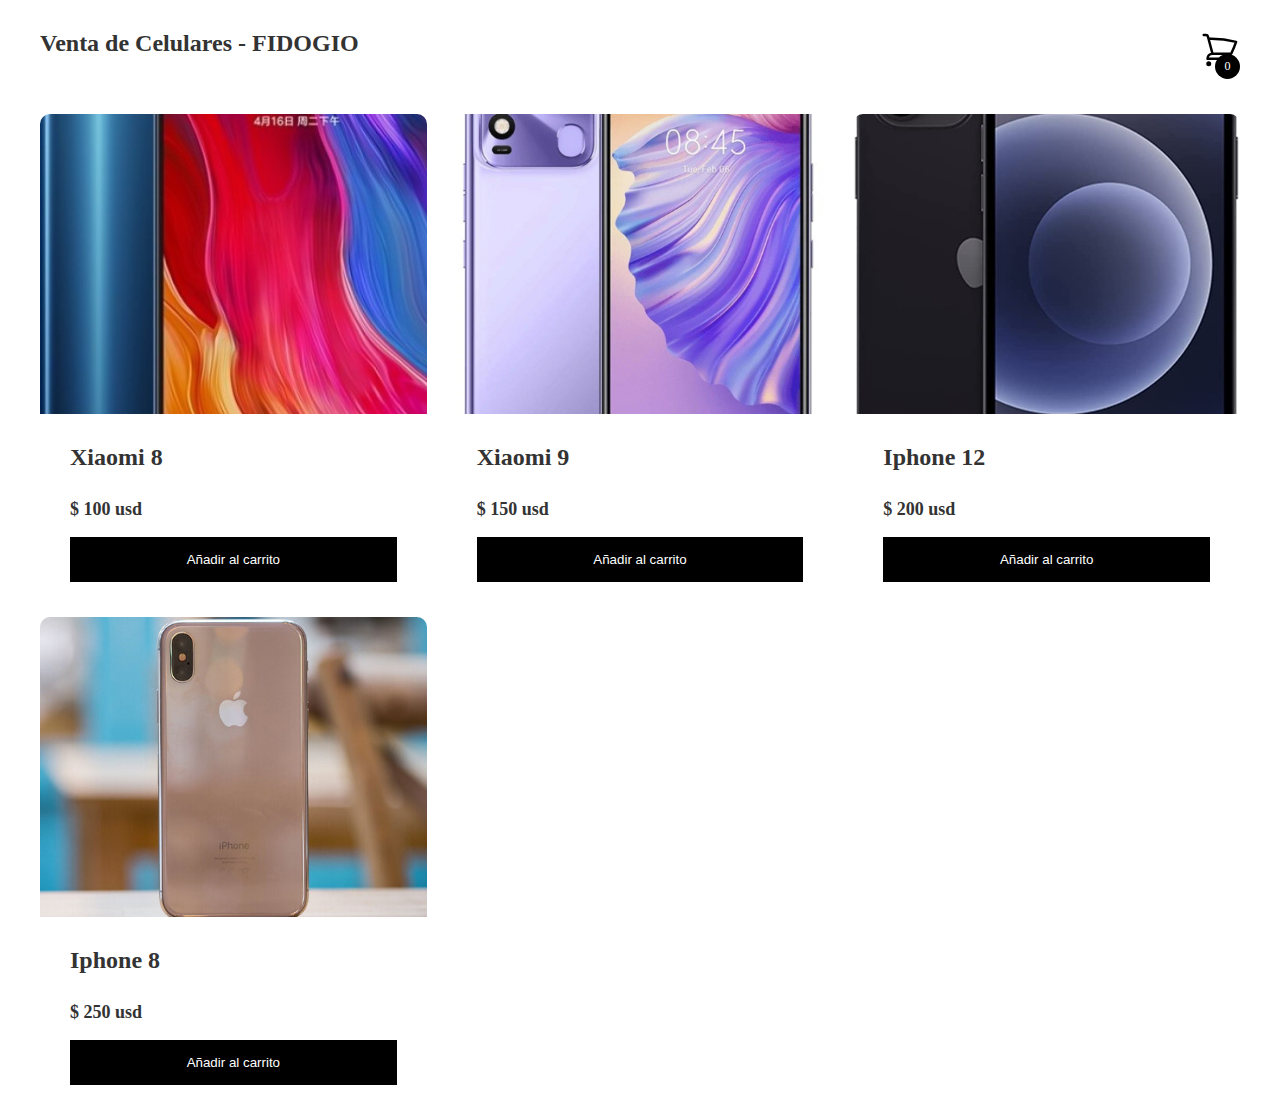
<file: tiendaCelulares/index.html>
<!DOCTYPE html>
<html lang="en">

<head>
    <meta charset="UTF-8">
    <meta name="viewport" content="width=device-width, initial-scale=1.0">
    <title>Document</title>
    <link rel="stylesheet" href="css/style.css">
</head>

<body>
    <header>
        <h2>Venta de Celulares - FIDOGIO</h1>
        <div class="container-icon">
            <svg class="icono-carrito" xmlns="http://www.w3.org/2000/svg" fill="none" viewBox="0 0 24 24" stroke-width="1.5"
                stroke="currentColor">
                <path stroke-linecap="round" stroke-linejoin="round"
                    d="M2.25 3h1.386c.51 0 .955.343 1.087.835l.383 1.437M7.5 14.25a3 3 0 0 0-3 3h15.75m-12.75-3h11.218c1.121-2.3 2.1-4.684 2.924-7.138a60.114 60.114 0 0 0-16.536-1.84M7.5 14.25 5.106 5.272M6 20.25a.75.75 0 1 1-1.5 0 .75.75 0 0 1 1.5 0Zm12.75 0a.75.75 0 1 1-1.5 0 .75.75 0 0 1 1.5 0Z" />
            </svg>
            <div class="count-products">
                <span id="cont-productos">0</span>
            </div>

            <div class="container-cart-products hideen-cart">
                <div class="cart-product">
                    <div class="info-cart-product">
                        <span class="catidad-producto-carrito">1</span>
                        <p class="titulo-ptoducto-carrito">iphone12</p>
                        <span class="precio-producto-carrito">$80</span>
                        <svg xmlns="http://www.w3.org/2000/svg" fill="none" viewBox="0 0 24 24" stroke-width="1.5" stroke="currentColor" class="icon-close">
                            <path stroke-linecap="round" stroke-linejoin="round" d="M6 18 18 6M6 6l12 12" />
                        </svg>
                    </div>
                </div>
                <div class="cart-total">
                    <h3>Total:</h3>
                    <span class="total-pagar">$200</span> 
                </div>
            </div>
        </div>
    </header>
    <div class="container-item">
        <div class="item">
            <figure>
                <img src="img/cel1-XiaomiMI8.jpg" alt="Xiomi 8">
            </figure>
            <div class="info-producto">
                <h2>Xiaomi 8</h2>
                <p class="precio">$ 100 usd</p>
                <button>Añadir al carrito</button>
            </div>
        </div>

        <div class="item">
            <figure>
                <img src="img/cel2.jpg" alt="Xiomi 9">
            </figure>
            <div class="info-producto">
                <h2>Xiaomi 9</h2>
                <p class="precio">$ 150 usd</p>
                <button>Añadir al carrito</button>
            </div>
        </div>

        <div class="item">
            <figure>
                <img src="img/iphone12.jpg" alt="Iphone 12">
            </figure>
            <div class="info-producto">
                <h2>Iphone 12</h2>
                <p class="precio">$ 200 usd</p>
                <button>Añadir al carrito</button>
            </div>
        </div>

        <div class="item">
            <figure>
                <img src="img/iphone8.jpeg" alt="Iphone 8">
            </figure>
            <div class="info-producto">
                <h2>Iphone 8</h2>
                <p class="precio">$ 250 usd</p>
                <button>Añadir al carrito</button>
            </div>
        </div>
    </div>
    <script src="js/script.js"></script>
</body>

</html>
</file>
<file: tiendaCelulares/css/style.css>
* {
    margin: 0;
    padding: 0;
    box-sizing: border-box;
}

body {
    margin: 0 auto;
    max-width: 1200px;
    font-family: 'lato';
    color: #333;
}

.icono-carrito {
    width: 40px;
    height: 40px;
    stroke: #000;
}

.icono-carrito:hover{
    cursor: pointer;
}

img {
    max-width: 100%;
}

header {
    display: flex;
    justify-content: space-between;
    padding: 30px 0 40px 0;
}


/* estilos del carrito */

.container-icon{
    position: relative;
}

.count-products{
    position: absolute;
    top: 55%;
    right: 0;

    background-color: #000;
    color: #fff;
    width: 25px;
    height: 25px;

    display: flex;
    justify-content: center;
    align-items: center;
    border-radius: 50%;
}

#cont-productos{
    font-size: 12px;
}

.container-cart-products{
    position: absolute;
    top: 50px;
    right: 0;

    background-color: #fff;
    width: 400px;
    z-index: 1;
    box-shadow: 0 10px 20px rgba(0, 0, 0, 0.20);
    border-radius: 10px;
}

.cart-product{
    display: flex;
    align-items: center;
    justify-content: space-between;
    padding: 30px;
}

.info-cart-product{
    display: flex;
    justify-content: space-between;
    flex: 0.8;
}

.titulo-ptoducto-carrito{
    font-size: 20px;

}

.precio-producto-carrito{
    font-weight: 700;
    font-size: 20px;
    margin-left: 10px;
}

.catidad-producto-carrito{
    font-weight: 400px;
    font-size: 20px;   
}

.cart-total{
    display: flex;
    justify-content: center;
    align-items: center;
    padding: 20px 0;
    gap: 20px;
}

.cart-total h3{
    font-size: 20px;
    font-weight: 700;
}

.total-pagar{
    font-size: 20px;
    font-weight: 900;
}

.hideen-cart{
    display: none;
}

.icon-close:hover{
    stroke: red;
    cursor: pointer;
}

.icon-close{
    width: 25px;
    height: 25px;
}

.container-item{
    display: grid;
    grid-template-columns: repeat(3, 1fr);
    gap: 20px;
}

.item{
    border-radius: 10px;
}

.item:hover{
    box-shadow: 0 10px 20px rgba(0, 0, 0, 0.20);
}

.info-producto{
    padding: 15px 30px;
    line-height: 2;
    display: flex;
    flex-direction: column;
    gap: 10px;
}

.item img{
    width: 100%;
    height: 300px;
    object-fit: cover;
    border-radius: 10px 10px 0 0;
    transition: all .5s;
}

.item figure{
    overflow: hidden;
}

.item:hover img{
    transform: scale(1.05);
}

.precio{
    font-size: 18px;
    font-weight: 900;
}

.info-producto button{
    border: none;
    background: none;
    background-color: #000;
    color: #fff;
    padding: 15px 10px;
    cursor: pointer;
}
</file>
